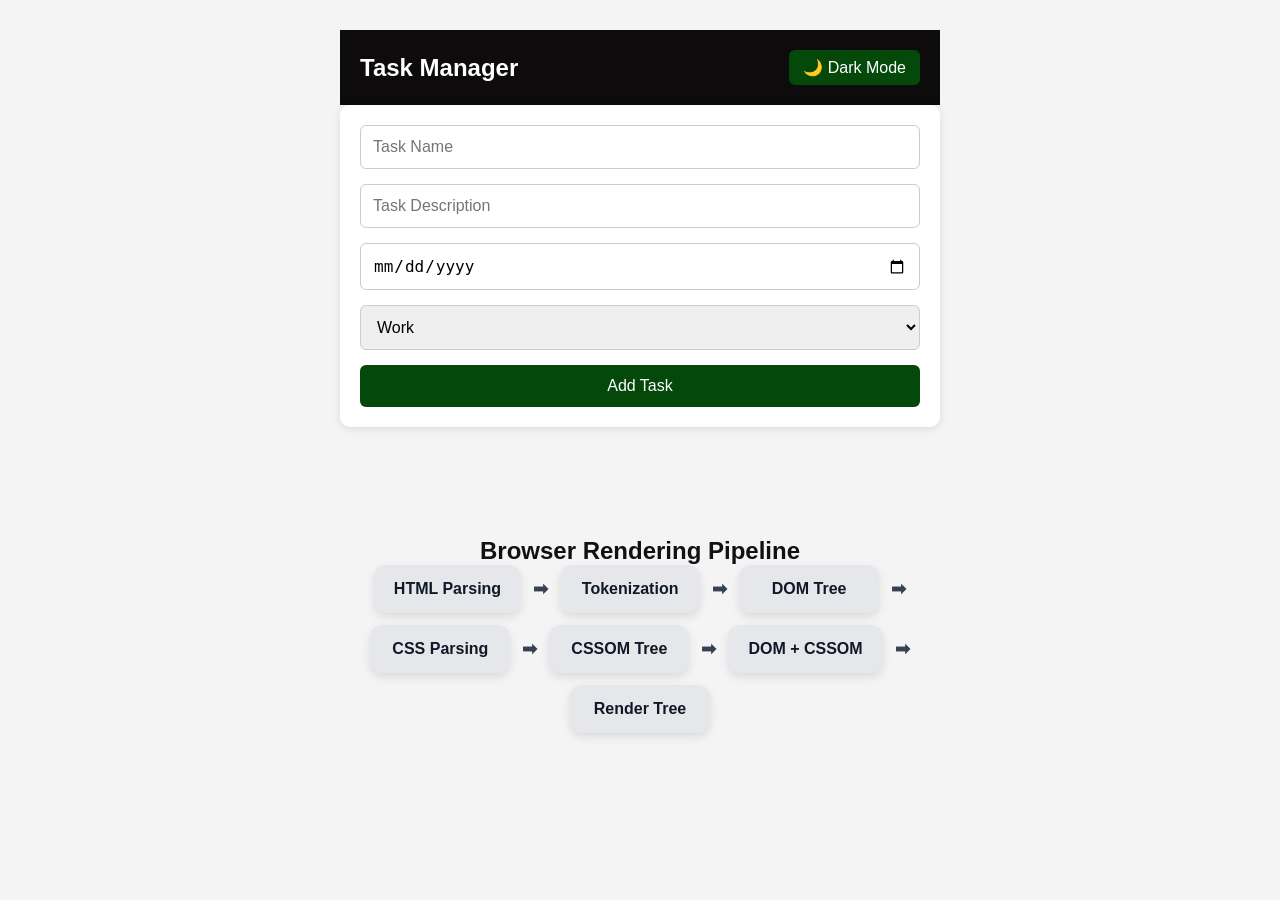
<file: TASK MANAGER/index.html>
<!DOCTYPE html>
<html lang="en">
<head>
    <meta charset="UTF-8">
    <meta name="viewport" content="width=device-width, initial-scale=1.0">
    <title>Document</title>
    <link rel="stylesheet" href="style.css">
</head>
<body data-theme="light">
    <div class="container">
        <nav>
            <h1>Task Manager</h1>
            <button id="theme-toggle">
        🌙 Dark Mode
    </button>
</nav>
        </nav>
        <main>
            <form id="task-form">
                <input
    type="text"
    id="task-name"
    
    placeholder="Task Name"
>
                <input type="text" id="task-desc" placeholder="Task Description">
                <input type="date" id="task-date" placeholder="Due Date">
                <select id="task-category">
                    <option value="work">Work</option>
                    <option value="personal">Personal</option>
                    <option value="study">Study</option>
                </select>
                <button type="submit">Add Task</button>
            </form>
            <div id="taskList"></div>
            <div id="taskList"></div>



            <section id="rendering-pipeline">
  <h2>Browser Rendering Pipeline</h2>

  <div class="pipeline-flow">

    <div class="step">HTML Parsing</div>
    <div class="arrow">➡</div>

    <div class="step">Tokenization</div>
    <div class="arrow">➡</div>

    <div class="step">DOM Tree</div>
    <div class="arrow">➡</div>

    <div class="step">CSS Parsing</div>
    <div class="arrow">➡</div>

    <div class="step">CSSOM Tree</div>
    <div class="arrow">➡</div>

    <div class="step highlight">DOM + CSSOM</div>
    <div class="arrow">➡</div>

    <div class="step final">Render Tree</div>

  </div>
</section>
  
        </main>
    </div>
       
      
                
    <script src="script.js"></script>
</body>
</html>
</file>
<file: TASK MANAGER/style.css>
/* Reset */
* {
    margin: 0;
    padding: 0;
    box-sizing: border-box;
}

/* Page */
body {
    font-family: Arial, sans-serif;
    background-color: #f4f4f4;
}

/* Navbar */
nav {
    background-color: #0d0b0c;
    color: white;
    padding: 20px;
    text-align: center;
}

/* Main Container */
.container {
    width: 90%;
    max-width: 600px;
    margin: 30px auto;
}

/* Form */
form {
    background-color: white;
    padding: 20px;
    border-radius: 10px;

    display: flex;
    flex-direction: column;
    gap: 15px;

    box-shadow: 0 2px 8px rgba(0, 0, 0, 0.1);
}

/* Input and Select */
input,
select {
    width: 100%;
    padding: 12px;
    font-size: 16px;

    border: 1px solid #ccc;
    border-radius: 6px;
}


button {
    padding: 12px;
    font-size: 16px;

    border: none;
    border-radius: 6px;

    background-color: #04490a;
    color: white;

    cursor: pointer;
}

button:hover {
    background-color: #45a049;
}


#taskList {
    margin-top: 20px;

    display: flex;
    flex-direction: column;
    gap: 15px;
}


.task-card {
    background-color: white;
    padding: 15px;

    border-radius: 8px;
    border-left: 5px solid #4caf50;

    box-shadow: 0 2px 6px rgba(0, 0, 0, 0.08);
}

.task-card h3 {
    margin: 10px 0;
    font-size: 22px;
}

/* Category */
.task-card p {
    margin-bottom: 10px;
}

.task-card {
  background: #ffffff;
  color: #111;
  padding: 15px;
  border-radius: 10px;
}
.button-group{
    display: flex;
    gap: 15px;
    margin-top: 18px;
}

.button-group button{
    padding: 10px 18px;
    border-radius: 8px;
}
    color: white;
    cursor: pointer;

    font-size: 14px;
    transition: 0.3s;
}
/* Pending Status */
.task-card p:first-child {
    display: inline-block;
    background-color: #fff3cd;
    color: #856404;

    padding: 5px 10px;
    border-radius: 20px;
    font-size: 14px;
    font-weight: bold;

    margin-bottom: 10px;
}

/* Add */
.button-group button:nth-child(1) {
    background-color: #0891B2;
}

/* Edit */
.button-group button:nth-child(2) {
    background-color: #D97706;;
    color: black;
}

/* Complete */
.button-group button:nth-child(3) {
    background-color: #DC2626;
}

/* Delete */
.button-group button:nth-child(4) {
    background-color: (#07e9a1);
}

.button-group button:hover {
    transform: translateY(-2px);
}
.info-message {
    background: #e8f4ff;
    color: #0056b3;

    padding: 10px;
    margin: 8px 0;

    border-left: 4px solid #007bff;
    border-radius: 6px;
}
.button-group button{
    transition: all 0.3s ease;
}

.button-group button:hover{
    transform: translateY(-3px);
    box-shadow: 0 6px 12px rgba(0,0,0,0.15);
}
.status-tag{
    background: #FEF3C7;
    color: #92400E;
}
/* Theme Toggle Button */
#theme-toggle{
    padding: 8px 14px;
    border: none;
    border-radius: 6px;
    cursor: pointer;
}

/* Navbar Alignment */
nav{
    display: flex;
    justify-content: space-between;
    align-items: center;
}

/* Dark Theme */
.dark-theme{
    background-color: #8f8c8c;
    color: white;
}

/* Form Dark */
.dark-theme form{
    background-color: #d3c8c8;
}

/* Input Dark */
.dark-theme input,
.dark-theme select{
    background-color: #cbc3c3;
    color: white;
    border: 1px solid #555;
}

/* Task Card Dark */
.dark-theme .task-card{
    background-color: #2c2c2c;
    color: white;
}
body[data-theme="light"] {
  background: #f4f4f4;
  color: #111;
}

body[data-theme="dark"] {
  background: #0f172a;
  color: #e5e7eb;
}
body[data-theme="dark"] .task-card {
  background: #1e293b;
  color: #e5e7eb;
}
body[data-theme="dark"] input,
body[data-theme="dark"] select {
  background: #111827;
  color: #e5e7eb;
  border: 1px solid #374151;
}
body[data-theme="dark"] button {
  color: white;
}
body {
  transition: all 0.3s ease;
}
#rendering-pipeline {
  margin-top: 50px;
  padding: 20px;
  text-align: center;
}

/* =========================
   PIPELINE CONTAINER
========================= */
.pipeline-flow {
  display: flex;
  flex-wrap: wrap;
  justify-content: center;
  align-items: center;
  gap: 12px;
}

/* =========================
   LIGHT MODE (DEFAULT)
========================= */
.step {
  padding: 15px 20px;
  border-radius: 12px;
  background: #e5e7eb;   /* light gray */
  color: #111827;
  font-weight: bold;
  min-width: 140px;
  box-shadow: 0 4px 10px rgba(0,0,0,0.1);
  transition: all 0.3s ease;
}

/* arrows */
.arrow {
  font-size: 18px;
  font-weight: bold;
  color: #374151;
}

/* =========================
   DARK MODE (UNIFORM COLOR)
========================= */
.dark-theme .step {
  background: #1f2937;   /* uniform dark box */
  color: #f9fafb;
  box-shadow: 0 4px 10px rgba(255,255,255,0.05);
}

/* arrows in dark mode */
.dark-theme .arrow {
  color: #e5e7eb;
}


.step:hover {
  transform: translateY(-3px);
  cursor: default;
}
.step {
  transition: all 0.3s ease;
}

/* LIGHT MODE GLOW */
.step:hover {
  transform: translateY(-3px);
  box-shadow: 0 8px 20px rgba(0, 0, 0, 0.15);
}

/* DARK MODE GLOW */
.dark-theme .step:hover {
  box-shadow: 0 0 18px rgba(59, 130, 246, 0.5);
}
</file>
